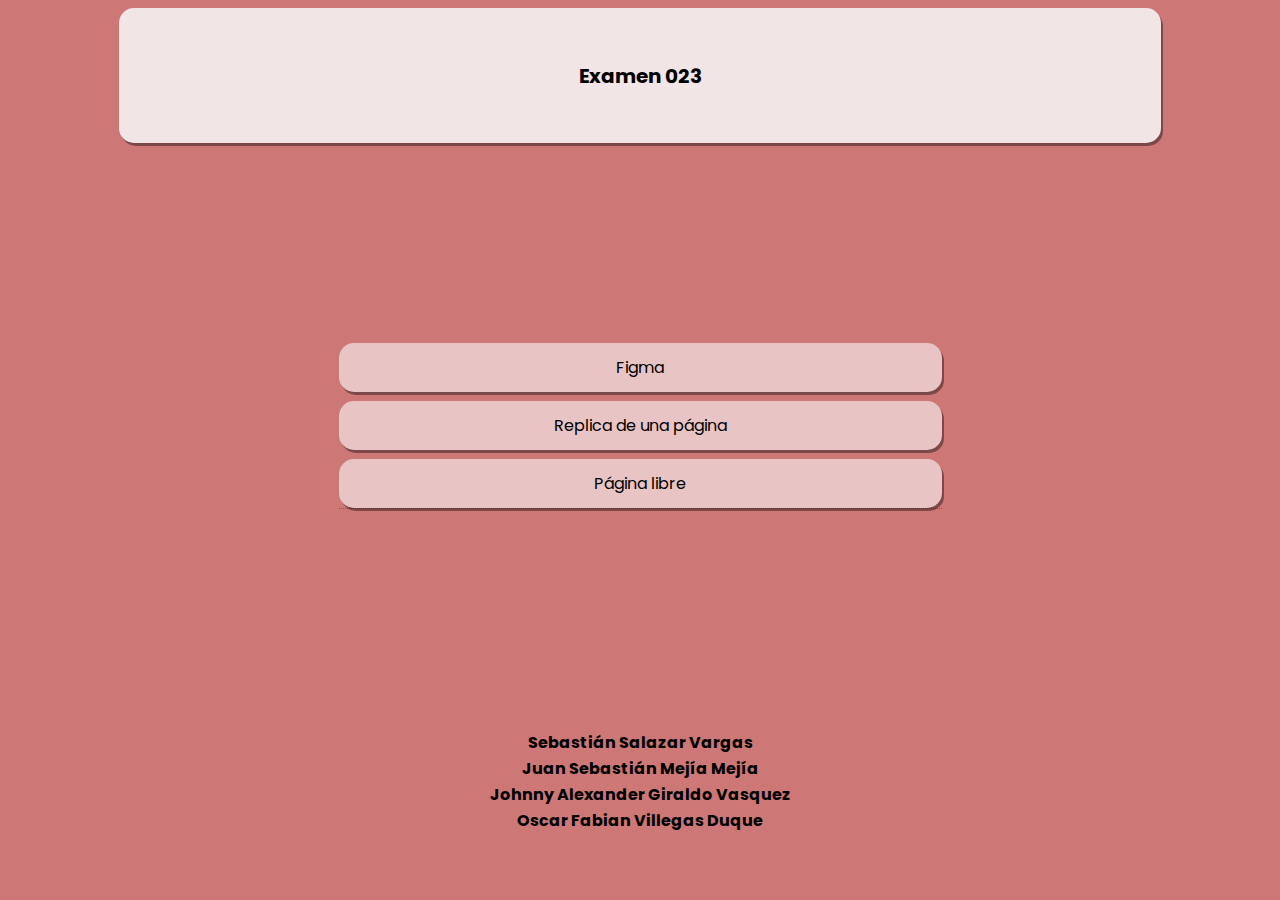
<file: index.html>
<!DOCTYPE html>
<html lang="en">
<head>
    <meta charset="UTF-8">
    <meta http-equiv="X-UA-Compatible" content="IE=edge">
    <meta name="viewport" content="width=device-width, initial-scale=1.0">
    <title>exam023</title>
    <link rel="stylesheet" href="style.css">
</head>
<body>
    <div class="contentHeader">
        <div class="titleExam">
            Examen 023
        </div>
    </div>

    <article>
        <div class="redirect">
            <a href="https://www.figma.com/file/d9X78A6wmNEXWjUS5U7b16/Examen-023?node-id=1%3A2&t=cdTSNIe3NgIWinU8-3" target="_blank">
                <p class="pages"> Figma </p>
            </a>
            <a href="frame2.html"  target="_blank">
                <p class="pages"> Replica de una página</p>
            </a>
            <a href="frame3.html" target="_blank" >
                <!-- <p class="pages"> Página libre  -->
                    <div class="btn btn-primary tooltip"><p class="pages">Página libre</p>
                        <div class="bottom">
                            <h3>Realizada por</h3>
                            <p>Juan Sebastián 🥸 <br>
                            Y Oscar 🤑</p>
                            <i></i>
                        </div>
                    </div>
                </p>
            </a>
        </div>
    </article>

    <div class="autorsDiv">
        <div class="autors">
            <p class="names">Sebastián Salazar Vargas</p>
            <p class="names">Juan Sebastián Mejía Mejía</p>
            <p class="names">Johnny Alexander Giraldo Vasquez</p>
            <p class="names">Oscar Fabian Villegas Duque</p>
        </div>
    </div>

    
</body>
</html>
</file>
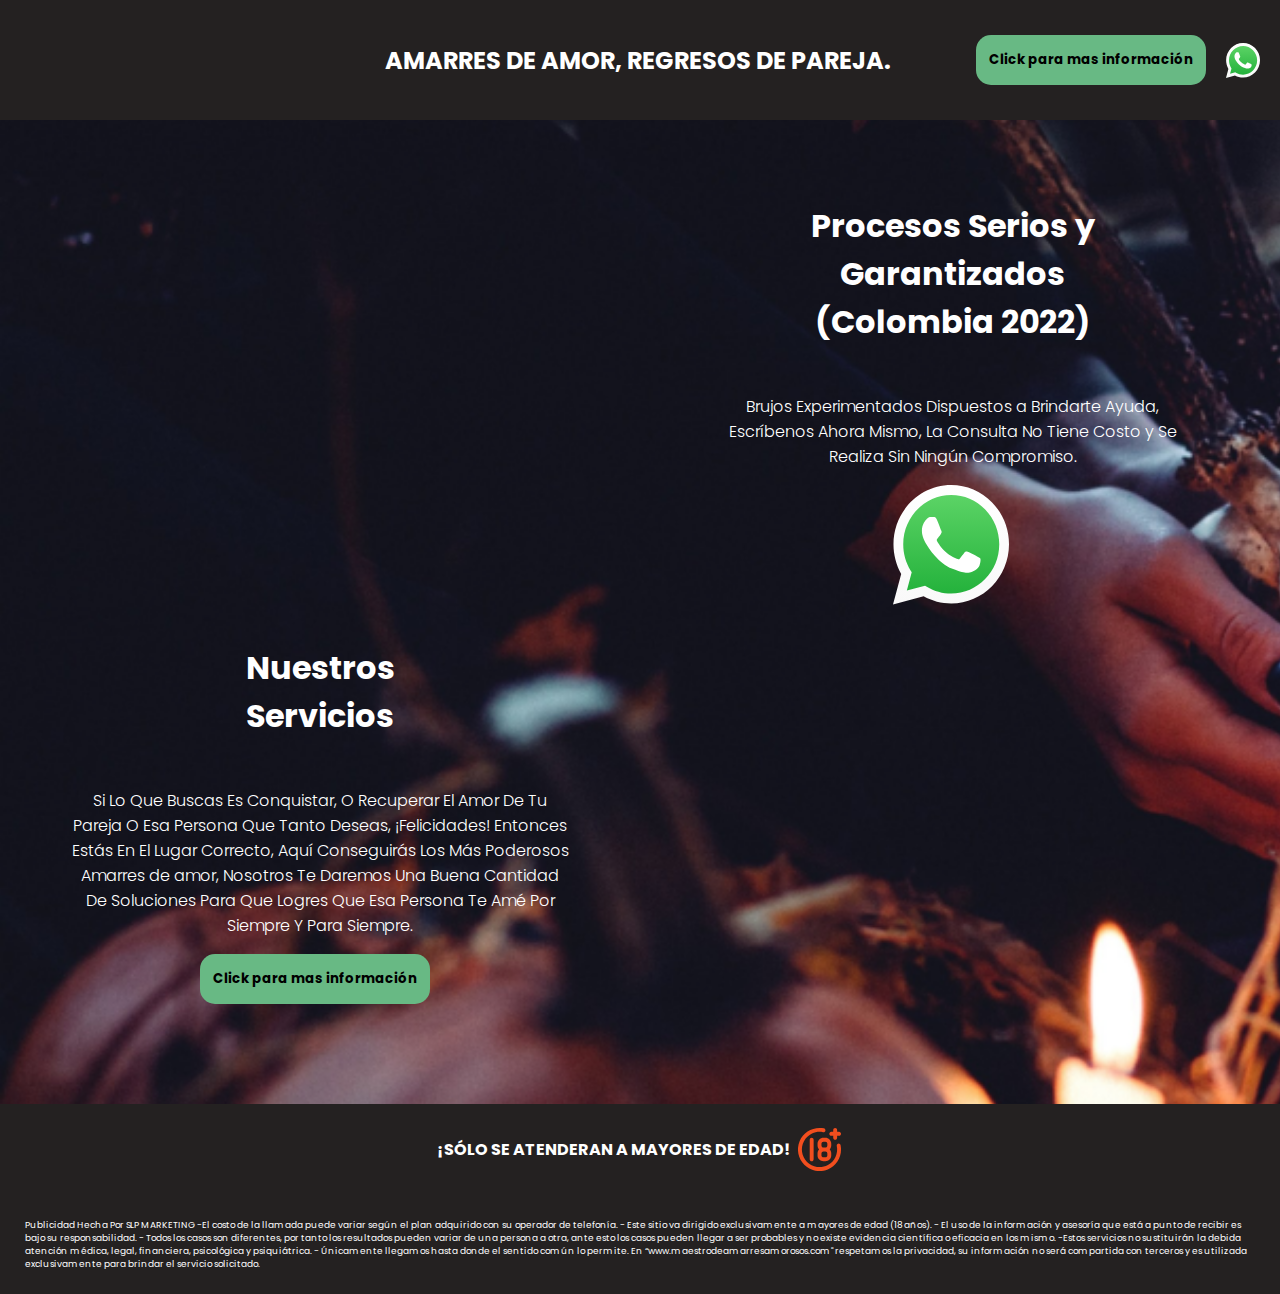
<file: frame2.html>
<!DOCTYPE html>
<html lang="en">
<head>
    <meta charset="UTF-8">
    <meta http-equiv="X-UA-Compatible" content="IE=edge">
    <meta name="viewport" content="width=device-width, initial-scale=1.0">
    <title>amarres de pareja, amarres de amor, hechizos amarres, recuperar ex pareja.</title>
    <link rel="stylesheet" href="styleFrame2.css">
</head>
<body>
    <nav class="nav-bar">
        <ul>
            <li class="title">AMARRES DE AMOR, REGRESOS DE PAREJA.</li>
                
        </ul>
        <div class="container-box">
            <button class="btn-primary btn-right">Click para mas información</button>
            <a href="https://wa.me/5211234567890?text=Me%20gustaría%20saber%20el%20precio%20del%20coche" class="whatsapp" target="_blank"> <img src="images/logos_whatsapp-icon.svg" class="nav-image" alt=""></i></a>
        </div>  
    </nav>
   <div class="container">
        <div class="article2">
            <section class="article2">
                <p class="titlep">
                    Nuestros <br>
                    Servicios
                </p>
                <p>
                    Si Lo Que Buscas Es Conquistar, O Recuperar El Amor De Tu Pareja O Esa Persona Que Tanto Deseas, ¡Felicidades! Entonces Estás En El Lugar Correcto, Aquí Conseguirás Los Más Poderosos Amarres de amor, Nosotros Te Daremos Una Buena Cantidad De Soluciones Para Que Logres Que Esa Persona Te Amé Por Siempre Y Para Siempre.
                </p>
                <button class="btn-primary btn-left">Click para mas información</button>
        </div>
        <div class="article1">
            <p class="titlep">
                Procesos Serios y Garantizados <br>
                (Colombia 2022) 
            </p>
            <p>
                Brujos Experimentados Dispuestos a Brindarte Ayuda, Escríbenos Ahora Mismo, La Consulta No Tiene Costo y Se Realiza Sin Ningún Compromiso.
            </p>
            <a href="https://wa.me/5211234567890?text=Me%20gustaría%20saber%20el%20precio%20del%20coche" class="whatsapp" target="_blank"> <img src="images/logos_whatsapp-icon.svg" class="wa-right" alt=""></i></a>
        </div>
      </div>
   <div class="footer">
        <div class="only-18">
            ¡SÓLO SE ATENDERAN A MAYORES DE EDAD!
        <img src="images/uil_18-plus.svg" class="adult" alt="">
        </div>
        <div class="recomendations">
            Publicidad Hecha Por SLP MARKETING
            -El costo de la llamada puede variar según el plan adquirido con su operador de telefonía.
            - Este sitio va dirigido exclusivamente a mayores de edad (18 años).
            - El uso de la información y asesoría que está a punto de recibir es bajo su responsabilidad.
            - Todos los casos son diferentes, por tanto los resultados pueden variar de una persona a otra, ante esto los casos pueden llegar a ser probables y no existe evidencia científica o eficacia en los mismo.
            -Estos servicios no sustituirán la debida atención médica, legal, financiera, psicológica y psiquiátrica.
            - Únicamente llegamos hasta donde el sentido común lo permite. En “www.maestrodeamarresamorosos.com" respetamos la privacidad, su información no será compartida con terceros y es utilizada exclusivamente para brindar el servicio solicitado.

        </div>
    </div>
</body>
</html>
</file>
<file: style.css>
@import url('https://fonts.googleapis.com/css2?family=Poppins:wght@300&display=swap');

*{
    font-family: Poppins, sans-serif;
  
}

body {
   background-color: #CE7777;
}

.contentHeader {
    display: flex;
    justify-content: center;
}

.titleExam {
    width: 1042px;
    height: 135px;
    display: flex;
    justify-content: center;
    font-weight: bold;
    font-size: 20px;
    align-items: center;
    border-radius: 15px;
    background-color: #F2E5E5;
    color: #000;
    box-shadow: 2px 3px #00000065;
   
}

article {
    display: flex;
    justify-content: center;
    margin-top: 200px;
}

.redirect {
    display: flex;
    flex-direction: column;
    justify-content: center;
    text-align: center;
    width: 603px;
}

a {
    margin-bottom: 9px;
    text-decoration: none;
}

.pages {
    display: flex;
    justify-content: center;
    align-items: center;
    height: 49px;
    width: 603px;
    background-color: #E8C4C4;
    border-radius: 15px;
    cursor: pointer;
    color: #000;
    box-shadow: 2px 3px #00000065;
    margin: 0 auto;
}



.autorsDiv {
    display: flex;
    flex-direction: column;
    justify-content: center;
    align-items: center;
    margin-top: 180px;
}

.autors {
    display: flex;
    flex-direction: column;
    justify-content: center;
    align-items: center;
    font-weight: bold;
}

.names {
    margin-bottom: -15px;
}

@media (max-width: 800px) {
    .pages {
        width: 400px;
    }
}

.tooltip {
    display:inline-block;
    position:relative;
    border-bottom:1px dotted #666;
    text-align:left;
}

.tooltip .bottom {
    min-width:200px; 
    top:40px;
    left:50%;
    transform:translate(-50%, 0);
    padding:10px 20px;
    color:#000000;
    background-color:#CC9966;
    font-weight:normal;
    font-size:13px;
    border-radius:8px;
    position:absolute;
    z-index:99999999;
    box-sizing:border-box;
    box-shadow:0 1px 8px #666666;
    display:none;
}

.tooltip:hover .bottom {
    display:block;
}

.tooltip .bottom i {
    position:absolute;
    bottom:100%;
    left:50%;
    margin-left:-12px;
    width:24px;
    height:12px;
    overflow:hidden;
}

.tooltip .bottom i::after {
    content:'';
    position:absolute;
    width:12px;
    height:12px;
    left:50%;
    transform:translate(-50%,50%) rotate(45deg);
    background-color:#CC9966;
    box-shadow:0 1px 8px #666666;
}
</file>
<file: styleFrame2.css>
@import url('https://fonts.googleapis.com/css2?family=Poppins:wght@300&display=swap');

*{
    font-family: Poppins, sans-serif;
  
}

body {
    margin: 0px;
    background-size: cover;
    background-image: url(images/image\ 1.png);
}

nav {
    margin-left: 0;
    background: #242121;
    color: #fff;
    width: 100%;
    height: 120px;
    display: flex;
   justify-content: flex-end;
   align-items: center;
}
 .container-box {

    padding: 20px;
    display: flex;
    justify-content: center;
    margin-left: 60px;
   
}

.btn-primary {
   border: none;
    height: 50px;
    width: 230px;
    margin-right: 20px;
    border-radius: 15px;
    font-weight: bold;
    background: #68B984;
}

.nav-image {
    margin-top: 8px;
}

nav ul li {
    list-style: none;
    font-size: x-large;
    font-weight: bolder;
    padding: 5px;
    margin: 0 auto;
}

.container {  display: grid;
    grid-template-columns: 1fr 1fr;
    grid-template-rows: 1fr 1fr;
    gap: 0px 0px;
    grid-auto-flow: row;
    justify-content: center;
    align-content: center;
    justify-items: center;
    align-items: stretch;
    grid-template-areas:
      ". article1"
      "article2 .";
  }
  
  .article2 {  display: grid;
    grid-template-columns: 1fr;
    grid-template-rows: 1fr 1fr 1fr;
    gap: 0px 0px;
    grid-auto-flow: row;
    grid-template-areas:
      "."
      "."
      ".";
    grid-area: article2;
  }
  
  .article1 {  display: grid;
    grid-template-columns: 1fr;
    grid-template-rows: 1fr 1fr 1fr;
    gap: 0px 0px;
    grid-auto-flow: row;
    grid-template-areas:
      "."
      "."
      ".";
    grid-area: article1;
  }
  

.article1 {
    width: 500px;
    margin-top: 50px;
     display: flex;
    flex-direction: column;
    float: right;
    margin-right: 15px;
}

.titlep {
    color: #fff;
    text-align: center;
    font-weight: bold;
    font-size: xx-large;

    
    
}

p{
    color: #fff;
    text-align: center;
    font-weight: 300;
}

.wa-right {
    height: 120px;
    margin-left: 190px;
}

.article2 {
    width: 500px;
    display: flex;
    flex-direction: column;
    
} 

  .btn-left {
    margin-left: 130px;
}

 
.footer { 
 
    background-color: #242121;
    color: #fff;
    display: flex;
   flex-direction: column;
  }
  
  .only-18 {
    font-weight: bolder;

    padding: 5px;
    height: 80px;
    display: flex; 
    justify-content: center; 
    align-content: center; 
    justify-items: center; 
    align-items: center; 

  }

  .adult {
    margin-left: 5px;
  }

  
  .recomendations {

    padding: 25px;
   font-size: xx-small;
   height: 50px;

  }


  @media (max-width: 800px) {

    .title {
        font-size: medium;
    }

    .container {  display: grid;
        grid-template-columns: 1fr;
        grid-template-rows: 1fr 1fr;
        gap: 0px 0px;
        grid-auto-flow: row;
        justify-content: center;
        align-content: center;
        justify-items: center;
        align-items: stretch;
        grid-template-areas:
          "article1"
          "article2";
      }
      
      .article2 {  display: grid;
        grid-template-columns: 1fr;
        grid-template-rows: 1fr 1fr 1fr;
        gap: 0px 0px;
        grid-auto-flow: row;
        justify-content: center;
        align-content: center;
        justify-items: center;
        align-items: center;
        grid-template-areas:
          "."
          "."
          ".";
        grid-area: article2;
        width: 300px;
        height: 596px;
      }
      
      .article1 {  display: grid;
        grid-template-columns: 1fr;
        grid-template-rows: 1fr 1fr 1fr;
        gap: 0px 0px;
        grid-auto-flow: row;
        justify-content: center;
        align-content: center;
        justify-items: center;
        align-items: center;
        grid-template-areas:
          "."
          "."
          ".";
        justify-self: center;
        grid-area: article1;
        width: 300px;
        height: 514px;
      }
      
      .wa-right {
        height: 120px;
        margin-left: 0px;
    }

    .btn-left {
        margin: 0 auto;
    }

    .recomendations {
        height: auto;
    }

    .btn-right {
      border: none;
       height: 50px;
       width: 150px;
       margin-right: 20px;
       border-radius: 15px;
       font-weight: bold;
       background: #68B984;
   }

} 

@media (max-width: 520px) {
    .title {
      width: 180px;
      font-size: medium;
  }
 
  .container-box {
    padding: 1px;
    margin-right: 8px;
    margin-left: -1px;
   }
}
</file>
